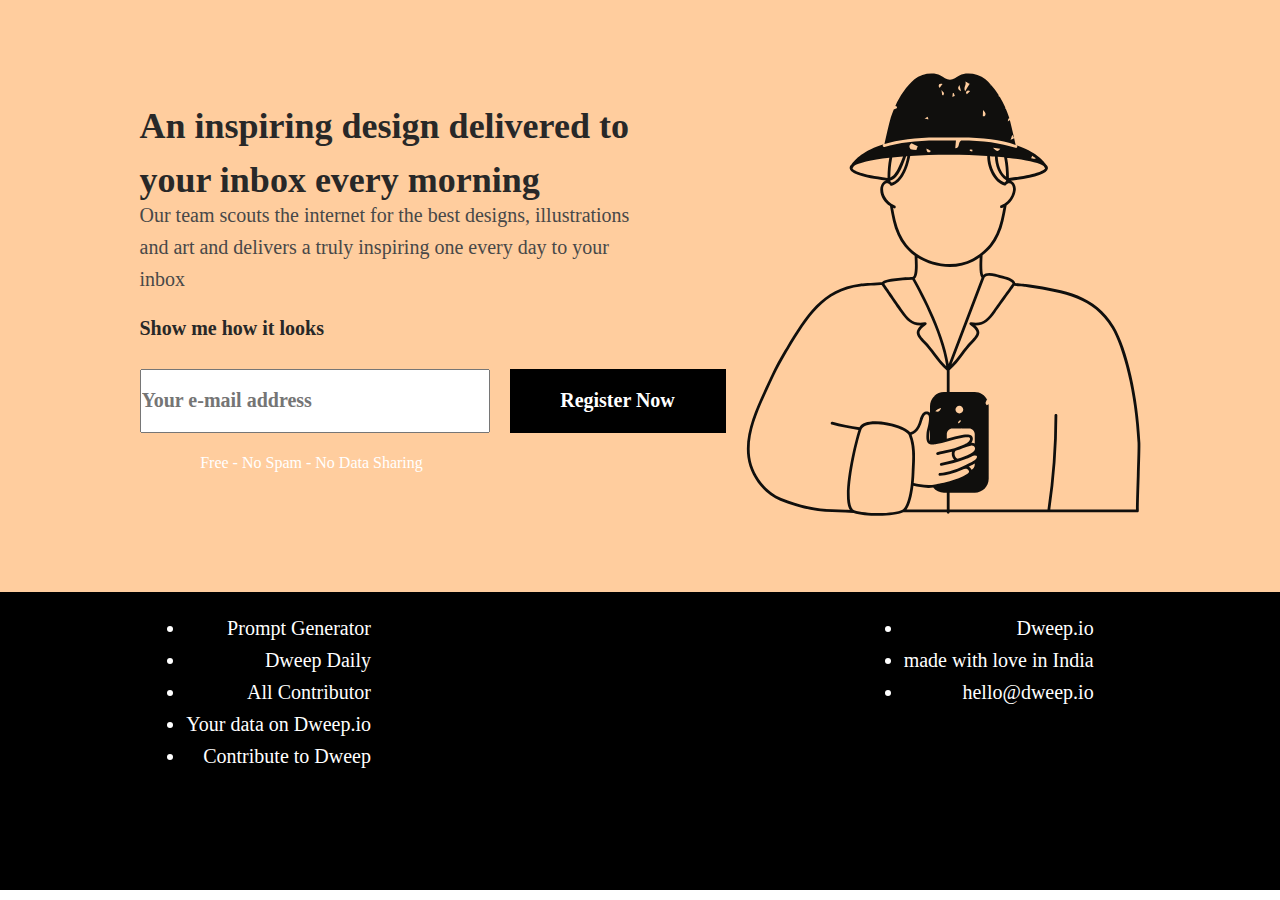
<file: WebDevTraining/project_1/index.html>
<!DOCTYPE html>
<html lang="en">
<head>
    <meta charset="UTF-8">
    <meta name="viewport" content="width=device-width, initial-scale=1.0">
    <title>Document</title>
    <link rel="stylesheet" href="style.css">
</head>
<body>
    <div class="container">
        <div class="main">
            <div class="left">
            <div class="heading">An inspiring design delivered to your inbox every morning</div>
            <div class="content">Our team scouts the internet for the best designs, illustrations and art and delivers a truly inspiring one every day to your inbox</div>
            <div class="show">Show me how it looks</div>
            <div class="button">
            <div class="email">
                <input type="email" placeholder="Your e-mail address">
            </div>
            <div class="register"> <a href="next.html">Register Now</a> </div>
           </div>
            <div class="whiteText">Free - No Spam - No Data Sharing</div>
        </div>
        <div class="right">
            <div class="img">
                <svg xmlns="http://www.w3.org/2000/svg" width="395" height="443" viewBox="0 0 395 443" fill="none">
                    <path d="M390.843 402.637C390.45 415.323 390.031 428.35 389.98 436.513H304.29C308.916 405.329 311.268 373.884 311.322 342.364C311.322 340.555 308.549 340.555 308.525 342.364C308.472 373.884 306.145 405.329 301.491 436.513H203.596V419.716H228.742C236.455 419.716 242.699 413.466 242.699 405.749V333.052C242.699 332.056 242.572 331.112 242.361 330.199C242.413 330.458 242.464 330.722 242.493 330.984C242.046 331.374 241.473 331.821 240.714 332.37C238.544 330.331 239.957 328.55 240.896 326.667C241.028 326.77 241.107 326.849 241.211 326.93C238.966 322.273 234.233 319.055 228.742 319.055H203.596V297.134C208.587 292.867 212.769 287.427 216.794 282.142C219.906 278.036 223.122 273.798 226.652 270.293C230.939 265.976 233.553 262.602 233.291 259.121C233.132 256.714 231.642 254.624 229.315 252.477H229.733C239.093 252.477 243.666 247.14 249.577 239.003C254.62 232.021 266.803 214.989 268.423 212.739C270.253 212.895 271.981 213.053 273.52 213.185C276.16 213.42 278.253 213.603 279.168 213.735L283.3 214.389C318.981 219.961 347.159 224.381 365.67 254.91C376.857 273.849 389.327 319.37 391.548 369.781C391.73 374.148 391.313 387.988 390.843 402.637ZM228.742 390.421V391.779C228.742 394.03 227.384 395.966 225.449 396.854C224.952 395.572 224.009 394.5 222.808 393.819C222.731 393.795 222.652 393.768 222.6 393.742C223.54 393.245 224.479 392.799 225.446 392.278C225.919 391.988 226.469 391.7 227.018 391.386C227.563 391.098 228.14 390.76 228.742 390.421ZM208.18 375.284C208.13 375.313 208.079 375.334 208.034 375.363C208.079 375.334 208.13 375.313 208.18 375.284ZM192.328 410.747C192.276 410.774 185.976 412.288 182.474 412.105C176.173 411.479 172.121 410.93 167.728 409.986C168.094 406.325 168.332 402.609 168.46 399C168.539 397.351 168.618 395.652 168.698 393.927C168.957 388.824 169.22 383.408 168.882 377.888C168.539 372.526 167.624 367.086 165.586 361.8C167.075 361.171 168.568 360.442 169.924 359.314C172.723 356.984 174.812 353.061 176.381 347.358C177.375 343.749 178.864 341.395 180.249 341.236C180.957 341.16 181.897 341.368 182.29 342.049C183.545 344.116 182.943 347.753 182.553 350.182C182.263 351.991 181.897 353.349 181.583 354.659C181.033 356.778 180.539 358.765 180.431 361.983L180.408 362.688C180.357 364.78 180.277 366.611 181.271 368.994C182.709 372.475 188.197 371.635 190.497 371.112C194.107 370.304 197.686 369.36 201.244 368.416C206.6 367.007 212.145 365.541 217.685 364.545C221.423 363.863 222.966 364.286 223.595 364.756C223.778 364.912 223.985 365.147 224.037 365.672C224.248 368.05 220.979 370.04 219.958 370.59C218.807 371.216 217.606 371.765 216.403 372.315C214.183 373.072 211.986 373.884 209.816 374.669L208.455 375.167C208.41 375.191 208.365 375.194 208.32 375.212C208.323 375.212 208.328 375.209 208.334 375.205L208.452 375.16C205.08 376.148 201.712 376.919 198.563 377.593C197.872 377.743 197.168 377.878 196.46 378.015C194.708 378.354 192.891 378.703 191.171 379.252C190.632 379.423 190.28 379.892 190.214 380.422C190.193 380.612 190.2 380.811 190.266 381.009C190.457 381.603 191.005 381.983 191.596 381.983C191.737 381.983 191.879 381.96 192.021 381.918C193.582 381.416 195.316 381.085 196.991 380.763C197.716 380.622 198.442 380.48 199.15 380.332C201.347 379.857 203.65 379.336 205.989 378.734C206.256 377.735 206.75 376.826 207.506 376.09C207.591 375.823 207.754 375.588 207.975 375.413C207.76 375.585 207.606 375.813 207.516 376.084C206.759 376.816 206.262 377.728 205.999 378.724C205.267 381.42 206.211 384.715 208.196 386.834C203.647 388.088 199.098 389.135 194.995 390.078C194.234 390.234 193.764 390.995 193.948 391.752C194.079 392.381 194.652 392.823 195.305 392.823C195.413 392.823 195.516 392.823 195.62 392.799C202.653 391.203 210.966 389.319 218.389 386.443C221.238 385.499 223.226 384.61 224.846 383.902C226.075 383.381 227.122 382.91 228.192 382.567C229.366 382.201 230.206 382.464 230.596 382.858C231.042 383.249 231.015 383.798 230.939 384.192C230.389 386.387 227.981 387.669 225.681 388.924C225.081 389.267 224.531 389.554 224.061 389.84C212.116 396.197 201.948 399.626 193.841 400.045C193.057 400.069 192.484 400.725 192.508 401.509C192.559 402.243 193.164 402.844 193.92 402.844C193.948 402.844 193.948 402.844 193.972 402.817C200.404 402.502 207.751 400.49 216.245 396.746C217.498 396.146 218.648 395.831 219.644 395.831C220.324 395.831 220.924 395.99 221.447 396.276C222.517 396.854 222.99 397.901 223.094 398.685C223.226 399.678 221.029 401.195 219.356 401.953C208.09 408.365 192.614 410.695 192.328 410.747ZM200.798 436.513H160.567C164.018 431.884 166.212 422.752 167.418 412.786C171.806 413.701 175.911 414.275 182.29 414.877C182.474 414.877 182.681 414.905 182.892 414.905C184.224 414.905 185.741 414.749 187.206 414.538C189.765 417.677 193.634 419.716 198 419.716H200.798V436.513ZM156.409 436.671C152.253 438.738 143.076 440.045 132.437 440.045C122.897 440.045 114.061 438.997 108.206 437.168C107.159 436.827 106.324 435.99 105.616 434.553C98.8982 420.791 111.394 367.451 115.578 356.255C116.804 352.986 121.771 351.154 129.508 351.154C142.92 351.154 160.591 356.91 162.681 361.959C166.944 372.343 166.395 383.75 165.898 393.795C165.818 395.52 165.742 397.221 165.687 398.897C164.854 422.046 160.305 434.708 156.409 436.671ZM99.4463 436.722C94.743 436.487 90.3002 436.254 86.3007 436.254C71.0332 436.149 52.9162 432.17 35.2724 425.056C19.6156 418.752 6.54186 401.459 4.18945 383.957C1.21113 361.644 11.4563 339.014 20.5036 319.055L21.5742 316.699C23.6676 312.042 25.8358 307.437 28.0295 302.833C31.5079 295.588 35.6902 287.793 40.8652 279.055L42.671 276.073C62.2495 243.714 77.6996 218.156 114.348 213.523C116.362 213.288 126.085 212.659 134.658 212.11C135.024 212.11 135.39 212.086 135.733 212.059C136.465 213.106 149.272 231.81 154.474 239.03C157.455 243.109 160.094 246.511 163.154 248.865C166.292 251.274 169.845 252.58 174.732 252.477C172.408 254.624 170.944 256.743 170.761 259.121C170.498 262.602 173.112 265.976 177.428 270.293C180.93 273.798 184.169 278.036 187.282 282.142C191.385 287.558 195.648 293.131 200.798 297.42V319.055H198C194.21 319.055 190.811 320.572 188.276 323.031C188.249 323.241 188.224 323.476 188.17 323.739C187.986 323.711 187.859 323.687 187.7 323.66C185.451 326.146 184.015 329.414 184.015 333.052V339.826C183.023 338.835 181.531 338.285 179.939 338.468C176.511 338.858 174.658 343.125 173.69 346.628C172.277 351.756 170.474 355.209 168.145 357.172C166.995 358.112 165.69 358.741 164.278 359.314C162.211 356.725 157.873 354.371 152.592 352.488C145.508 349.978 136.751 348.353 129.511 348.353C121.118 348.353 115.654 350.397 113.484 354.241C104.362 352.934 95.291 351.233 86.4833 348.8C85.7242 348.617 84.9635 349.035 84.7568 349.795C84.5487 350.528 84.9919 351.312 85.7481 351.496C94.4555 353.901 103.422 355.602 112.414 356.91C108.23 369.726 95.9439 421.158 103.109 435.783C103.316 436.201 103.551 436.568 103.789 436.933C102.324 436.854 100.86 436.803 99.4463 436.722ZM166.292 206.853C169.873 213.106 195.675 258.833 200.248 293.206C196.328 289.414 192.878 284.889 189.503 280.441C186.315 276.282 183.047 271.965 179.385 268.304C175.02 263.936 173.4 261.422 173.558 259.332C173.69 257.289 175.649 255.042 180.066 251.768C180.587 251.378 180.771 250.696 180.511 250.096C180.304 249.573 179.779 249.232 179.231 249.232C179.151 249.232 179.075 249.259 178.995 249.259C177.323 249.546 175.752 249.677 174.315 249.677C166.107 249.677 162.29 244.993 156.747 237.381C151.887 230.631 140.306 213.784 138.292 210.831C140.15 208.92 153.85 207.27 166.292 206.853ZM189.32 338.23C190 337.628 190.629 336.946 191.385 336.505C192.355 335.927 193.399 335.537 195.178 334.724C193.92 338.465 192.196 339.3 189.32 338.23ZM184.015 368.157C183.962 368.106 183.883 368.026 183.859 367.921C183.103 366.117 183.154 364.783 183.206 362.767L183.23 362.064C183.309 359.654 183.624 358.033 184.015 356.384V368.157ZM217.26 374.98C217.305 374.964 217.35 374.949 217.398 374.932C219.802 374.095 222.234 373.311 224.69 372.658C226.599 372.132 228.324 373.025 228.952 374.697C229.422 376.972 227.881 378.962 224.299 380.636C220.482 382.755 216.037 384.427 211.492 385.841C208.642 384.665 207.202 379.222 210.158 377.572L210.182 377.548C210.234 377.521 210.263 377.497 210.287 377.469L210.76 377.286C211.865 376.892 212.973 376.488 214.088 376.09C212.973 376.488 211.868 376.892 210.77 377.294L210.293 377.469C210.252 377.493 210.231 377.532 210.189 377.556C210.176 377.563 210.168 377.572 210.155 377.583C212.545 376.853 214.931 375.989 217.26 374.98ZM215.071 355.415C215.098 355.364 215.15 355.285 215.201 355.232C215.304 355.285 215.384 355.364 215.488 355.415H223.146C226.234 355.415 228.742 357.929 228.742 361.015V370.46C227.746 369.91 226.596 369.646 225.394 369.726C226.337 368.523 226.963 367.11 226.831 365.409C226.728 364.23 226.178 363.238 225.29 362.529C223.173 360.936 219.644 361.354 217.188 361.797C211.648 362.793 206.131 364.23 200.798 365.644V361.012C200.798 357.925 203.282 355.415 206.39 355.415H215.071ZM214.99 348.039C214.258 348.852 213.501 349.637 212.745 350.421C212.431 350.081 212.116 349.716 211.802 349.373C212.563 348.565 213.319 347.78 214.079 346.995C214.389 347.358 214.704 347.701 214.99 348.039ZM209.475 336.608C209.475 334.462 211.228 332.709 213.371 332.709C215.515 332.709 217.267 334.462 217.267 336.608C217.267 338.751 215.515 340.507 213.371 340.507C211.228 340.507 209.475 338.751 209.475 336.608ZM168.957 205.622C172.094 202.982 171.938 193.876 171.493 184.799C171.493 184.772 171.493 184.772 171.493 184.748C180.798 190.526 192.17 193.876 203.803 193.876C212.38 193.876 220.482 191.968 227.225 188.384C229.187 187.34 231.407 185.977 233.68 184.408C233.291 192.964 233.159 201.439 235.512 204.813L202.704 290.933C197.478 256.663 172.85 212.715 168.854 205.701C168.878 205.674 168.93 205.65 168.957 205.622ZM160.672 171.587C155.6 165.152 151.783 156.783 149.615 147.34C148.619 142.995 147.784 138.863 147.075 134.834C147.418 134.99 147.731 135.148 148.07 135.28C149.742 135.933 150.475 133.236 148.803 132.583C148.592 132.507 148.41 132.377 148.225 132.269C144.226 130.517 141.249 127.429 139.079 123.689C137.742 121.387 137.169 118.798 137.089 116.154C136.935 111.708 140.75 107.809 144.358 112.389C144.699 112.833 145.141 112.912 145.535 112.807C145.639 112.78 145.746 112.756 145.822 112.701C156.488 109.51 162.081 94.8338 164.225 82.9835C175.649 82.2273 188.564 81.808 202.809 81.808C216.977 81.808 229.84 82.2273 241.238 82.9595C241.134 94.4191 247.539 109.144 258.333 112.469C258.413 112.521 258.492 112.545 258.596 112.574C258.91 112.653 259.224 112.6 259.51 112.389C259.539 112.389 259.539 112.362 259.563 112.362C259.642 112.283 259.719 112.258 259.798 112.154C263.065 108.125 266.412 110.741 266.961 114.875C267.3 117.464 266.491 120.105 265.469 122.459C263.589 126.697 259.877 130.229 255.614 132.034C255.408 132.113 255.225 132.216 255.014 132.296C253.341 132.926 254.046 135.618 255.746 134.993C256.322 134.781 256.872 134.495 257.446 134.208C256.713 138.419 255.852 142.76 254.806 147.34C252.637 156.783 248.821 165.152 243.749 171.587C241.238 174.754 238.023 177.686 234.732 180.17C234.492 180.275 234.285 180.429 234.127 180.641C231.253 182.759 228.375 184.592 225.919 185.898C219.567 189.272 211.934 191.08 203.803 191.08C186.968 191.076 170.029 183.414 160.672 171.587ZM106.532 95.307C106.742 94.8608 107.212 94.0238 107.996 92.9501C112.099 90.0976 124.414 87.0115 143.366 84.8118C143.908 84.7534 144.477 84.695 145.038 84.6321C144.482 84.695 143.914 84.7579 143.366 84.8223L143.221 85.5904C142.106 91.5351 141.538 97.9963 141.504 104.905C115.155 101.74 107.212 97.5292 106.532 95.307ZM153.168 92.8738C151.445 96.6098 148.651 102.828 144.292 104.509C144.347 97.923 144.903 91.7747 145.967 86.1055L146.264 84.5018H146.267C149.663 84.135 153.272 83.7921 157.062 83.4821C155.808 86.6476 154.606 89.7861 153.168 92.8738ZM141.823 104.958C141.802 104.955 141.778 104.95 141.752 104.947C141.781 104.95 141.805 104.955 141.829 104.958C142.365 104.976 142.878 104.913 143.372 104.799C142.883 104.913 142.368 104.976 141.823 104.958ZM142.841 107.679C143.107 107.665 143.369 107.644 143.636 107.61C143.38 107.644 143.124 107.671 142.865 107.689C142.859 107.685 142.848 107.682 142.841 107.679ZM161.352 83.1676C159.338 93.7093 154.527 106.555 145.746 109.745C145.273 109.248 144.802 108.805 144.334 108.463C144.257 108.408 144.181 108.373 144.109 108.324C144.184 108.373 144.26 108.408 144.337 108.459C144.329 108.138 144.329 107.819 144.326 107.494C144.326 107.494 144.329 107.494 144.334 107.494C153.038 105.455 157.141 91.1458 160.202 83.247C160.567 83.2186 160.958 83.1946 161.352 83.1676ZM165.534 70.2706C167.442 71.2109 169.427 72.2067 171.756 73.3567C171.258 74.6639 170.841 75.7106 170.342 76.9939C168.15 76.6794 166.212 76.3919 164.722 76.1568C162.343 73.3567 163.572 71.8398 165.534 70.2706ZM184.747 77.7785C184.459 78.4314 184.38 79.0049 184.145 79.0842C183.727 79.216 183.283 79.2924 182.892 79.3193H182.709C181.478 79.3478 180.563 78.5107 180.46 75.4201C182.445 76.5237 183.595 77.1496 184.747 77.7785ZM223.878 76.5477C224.717 76.6001 225.578 76.6555 226.44 76.7064C226.39 77.3053 226.337 77.8818 226.286 78.4838C225.422 78.2487 224.558 78.0136 223.694 77.7501C223.75 77.3592 223.826 76.9415 223.878 76.5477ZM248.897 83.533C249.183 92.4545 252.633 102.656 260.084 107.288C260.087 107.291 260.094 107.291 260.097 107.295C260.094 107.571 260.091 107.845 260.087 108.125C260.087 108.125 260.087 108.125 260.084 108.125C259.534 108.49 258.986 108.96 258.437 109.538C249.445 106.216 243.957 93.0564 244.008 83.1392C245.68 83.271 247.301 83.4027 248.897 83.533ZM254.308 75.8154C251.38 78.9016 251.38 78.9016 246.962 74.6909C249.708 75.1101 251.746 75.4246 254.308 75.8154ZM262.364 105.116C262.243 105.13 262.122 105.148 261.995 105.169C261.99 105.166 261.987 105.166 261.984 105.161C262.114 105.148 262.24 105.13 262.364 105.116ZM260.684 104.3C261.051 104.57 261.427 104.826 261.821 105.058C261.424 104.823 261.048 104.57 260.684 104.3ZM260.845 107.758C260.647 107.834 260.467 107.935 260.282 108.03C260.464 107.927 260.65 107.834 260.837 107.755C260.837 107.755 260.84 107.758 260.845 107.758ZM261.027 84.6845C280.685 86.8827 293.44 90.0497 297.624 92.9531C298.408 94.0238 298.877 94.8338 299.088 95.2546C298.435 97.4258 290.256 101.846 262.913 105.037C262.886 98.0787 262.323 91.574 261.196 85.5904L261.03 84.6845C260.078 84.5812 259.111 84.4734 258.128 84.37L258.453 86.1085C259.479 91.5845 260.026 97.5232 260.108 103.859C254.544 99.4099 252.032 91.1203 251.721 83.7441C253.915 83.9553 256.06 84.1619 258.125 84.37C259.117 84.4734 260.084 84.5812 261.027 84.6845ZM286.121 82.669C287.352 83.4821 288.473 84.2383 289.493 85.0229C289.44 85.3104 289.389 85.5964 289.31 85.9154C287.925 85.7042 287.013 85.5485 285.155 85.231C285.496 84.3461 285.806 83.533 286.121 82.669ZM238.414 205.072C238.647 204.523 239.379 202.771 243.431 202.771C246.807 202.771 250.83 203.973 253 204.63L253.994 204.889C263.745 207.116 265.915 209.103 266.333 210.094C266.412 210.306 266.464 210.593 266.253 210.934C266.253 210.934 252.685 229.897 247.328 237.381C241.76 244.993 237.943 249.677 229.733 249.677C228.324 249.677 226.728 249.546 225.055 249.259C224.399 249.151 223.799 249.494 223.54 250.096C223.276 250.696 223.488 251.378 223.982 251.768C228.399 255.039 230.362 257.289 230.521 259.327C230.675 261.422 229.028 263.932 224.666 268.301C221.032 271.965 217.736 276.282 214.572 280.441C211.699 284.233 208.743 288.104 205.474 291.533L238.414 205.072ZM181.583 43.6648C181.845 44.3461 182.08 44.999 182.549 46.2808C181.164 45.9663 180.46 45.8361 178.498 45.4168C180.198 44.4495 180.905 44.0587 181.583 43.6648ZM196.587 11.0441C195.384 12.6133 194.549 13.6855 193.61 14.9163C193.084 13.9969 192.719 13.657 192.719 13.3186C192.667 11.068 193.764 10.4421 196.587 11.0441ZM197.422 22.1892C197.005 22.0844 196.587 22.005 196.196 21.9017C196.013 20.7502 195.855 19.5987 195.464 16.8794C196.954 18.6553 197.737 19.2288 197.948 19.9895C198.131 20.6184 197.634 21.4555 197.422 22.1892ZM206.756 20.1976C207.07 20.1452 207.385 20.0659 207.699 19.9895C208.09 20.9299 208.563 21.8732 208.77 22.866C208.77 22.9978 207.591 23.4156 206.417 23.9651C206.573 22.2131 206.679 21.2204 206.756 20.1976ZM213.451 12.0638C214.051 14.4177 214.418 15.9361 215.018 18.3693C212.013 16.6683 211.201 15.3057 213.451 12.0638ZM219.385 8.47902C221.761 9.76229 222.417 10.1247 223.75 10.8614C222.179 13.3471 220.821 15.5407 219.174 18.1851C216.953 14.2066 220.69 12.4816 219.385 8.47902ZM220.849 21.3521C220.352 20.4597 219.933 20.015 219.985 19.7544C220.482 17.8198 221.474 16.6952 224.196 18.0549C222.938 19.3097 221.92 20.277 220.849 21.3521ZM237.079 36.9655C240.008 39.8719 240.164 41.5969 238.52 43.3504C237.943 43.298 237.394 43.2186 236.82 43.1662C236.897 41.4936 236.949 39.821 237.079 36.9655ZM259.666 35.4756C259.539 35.5834 259.407 35.6867 259.248 35.8185C259.224 35.1896 259.196 34.7149 259.196 34.3495C259.38 34.7194 259.51 35.1087 259.666 35.4756ZM263.3 45.2341C263.483 45.8106 263.642 46.4126 263.797 47.0145C263.197 47.4323 262.568 47.8785 261.839 48.3996C262.125 46.0697 262.23 45.285 263.3 45.2341ZM394.346 369.675C392.332 324.051 381.538 276.282 368.073 253.496C348.886 221.816 318.693 217.081 283.717 211.613L279.613 210.987C278.595 210.831 276.554 210.648 273.76 210.413C272.399 210.282 270.829 210.15 269.158 209.991C269.106 209.653 269.026 209.314 268.896 209C267.379 205.466 260.478 203.507 254.623 202.172L253.787 201.962C251.511 201.257 247.224 199.973 243.436 199.973C240.299 199.973 238.388 200.89 237.187 202.041C235.853 198.09 236.299 188.304 236.482 184.278C236.506 183.52 236.558 182.864 236.558 182.289C239.984 179.673 243.304 176.614 245.943 173.317C251.276 166.565 255.276 157.802 257.525 147.969C258.778 142.5 259.774 137.375 260.586 132.404C265.548 128.922 268.923 123.43 269.732 117.281C270.308 112.939 268.008 108.833 264.844 107.629C288.764 104.726 301.205 100.617 301.885 95.4103C301.914 95.2786 301.938 95.1753 301.938 95.0435V94.9641C301.938 93.7887 301.337 92.6896 300.214 91.6699C297.182 87.1702 289.181 78.5107 270.411 72.1543C271.093 72.4418 271.482 73.201 271.249 73.9347C271.04 74.5082 270.516 74.8751 269.914 74.8751C269.783 74.8751 269.628 74.8511 269.473 74.8226C254.937 69.9037 236.638 67.3911 215.125 67.3911C211.567 69.6686 214.418 74.7433 209.267 75.3452C209.53 72.31 209.713 70.007 209.948 67.3911H190.576C170.188 67.3911 152.674 69.6177 138.53 74.038C137.798 74.2731 137.014 73.8553 136.779 73.1216C136.544 72.3894 136.962 71.6047 137.694 71.3667C152.126 66.8685 169.9 64.5909 190.576 64.5909H215.045C236.534 64.5909 254.858 67.0527 269.604 71.8922C269.497 71.3412 269.369 70.7647 269.261 70.2945C268.896 68.7253 268.529 67.0003 268.138 65.2438C268.111 65.1959 268.111 65.1435 268.088 65.0896C268.088 65.1435 268.114 65.1959 268.114 65.2438C267.2 65.6661 266.491 65.9805 264.533 66.8939C265.344 64.5385 265.656 63.5712 266.309 61.7144C267.093 63.1534 267.538 63.9381 268.035 64.826C266.52 57.9754 264.768 50.18 263.041 44.2383C260.848 37.515 257.763 30.5327 253.867 24.0175C253.425 23.73 252.979 23.4156 252.458 23.0247C252.561 22.8136 252.664 22.5785 252.796 22.3434C250.43 18.5894 247.78 15.0616 244.896 11.8362C245.025 11.9814 245.159 12.1192 245.266 12.2719C245.031 12.2465 244.824 12.2719 244.533 12.2465C244.637 12.0638 244.716 11.9081 244.821 11.7523C243.1 9.83716 241.322 8.00285 239.411 6.36021C234.679 2.27831 228.219 0.318217 222.079 0.397579C218.994 0.421538 216.171 0.920171 213.451 2.38462C210.525 3.98235 207.361 6.54439 203.962 6.85884C200.512 6.54439 197.351 3.98235 194.446 2.38462C191.728 0.920171 188.877 0.421538 185.797 0.397579C179.651 0.318217 173.196 2.27831 168.488 6.36021C160.384 13.3186 153.98 22.9738 149.356 32.939C149.849 33.1217 150.347 33.2774 150.816 33.4646C150.895 34.0141 150.975 34.5637 151.056 35.1087C150.112 35.528 149.145 35.9488 147.76 36.5238C146.689 39.1128 145.693 41.7017 144.858 44.2653C142.637 51.8256 140.388 62.5275 138.609 70.3215C138.558 70.5566 138.506 70.8441 138.453 71.1076C117.488 77.4641 108.732 86.8318 105.464 91.6189C104.314 92.6626 103.661 93.7617 103.661 94.9641C103.661 95.0165 103.685 95.0435 103.685 95.0689C103.685 95.2277 103.712 95.3834 103.741 95.5421C104.6 100.617 116.783 104.67 139.999 107.547C136.938 108.331 134.506 112.019 134.298 116.154C133.933 122.877 138.374 129.341 143.97 133.106C144.755 137.869 145.693 142.76 146.896 147.966C149.145 157.802 153.144 166.565 158.505 173.312C161.328 176.897 164.754 180.091 168.623 182.836C168.647 183.438 168.674 184.119 168.698 184.931C168.777 186.656 168.933 189.535 168.933 192.491C168.933 196.23 168.726 200.153 167.942 202.221C167.732 202.798 167.473 203.217 167.159 203.476C166.923 203.687 166.636 203.87 166.374 204.052C159.237 204.288 139.238 205.283 135.998 209.235C135.501 209.259 135.003 209.286 134.506 209.338C125.464 209.912 116.103 210.49 114.013 210.749C76.0285 215.563 59.4553 242.926 40.2677 274.634L38.4648 277.613C33.2629 286.432 29.0283 294.306 25.5258 301.63C23.3007 306.259 21.131 310.89 19.0421 315.547L17.9715 317.901C8.76549 338.201 -1.66237 361.224 1.42226 384.348C3.9304 403.052 17.4219 420.868 34.2302 427.647C52.187 434.891 70.6708 438.946 86.3007 439.025C90.2238 439.049 94.6142 439.287 99.2951 439.522C102.013 439.654 104.783 439.786 107.582 439.889C113.699 441.773 122.717 442.845 132.44 442.845C143.238 442.845 152.674 441.482 157.3 439.311H200.801C200.801 440.072 201.426 440.698 202.186 440.698C202.97 440.698 203.596 440.072 203.596 439.311H390.819C390.898 439.311 391.003 439.26 391.106 439.26C391.185 439.26 391.289 439.311 391.392 439.311C392.153 439.311 392.782 438.687 392.782 437.902C392.782 429.948 393.223 416.108 393.641 402.74C394.111 388.039 394.529 374.124 394.346 369.675Z" fill="#100F0D"/>
                  </svg>
            </div>
        </div>
        </div>
        <div class="footer">
            <div class="f-left">
                <ul>
                    <li>Prompt Generator</li>
                    <li>Dweep Daily</li>
                    <li>All Contributor</li>
                    <li>Your data on Dweep.io</li>
                    <li>Contribute to Dweep</li>
                </ul>
            </div>
            <div class="f-right">
                <ul >
                    <li>Dweep.io</li>
                    <li>made with love in India</li>
                    <li>hello@dweep.io</li>
                </ul>
            </div>
        </div>
    </div>
</body>
</html>
</file>
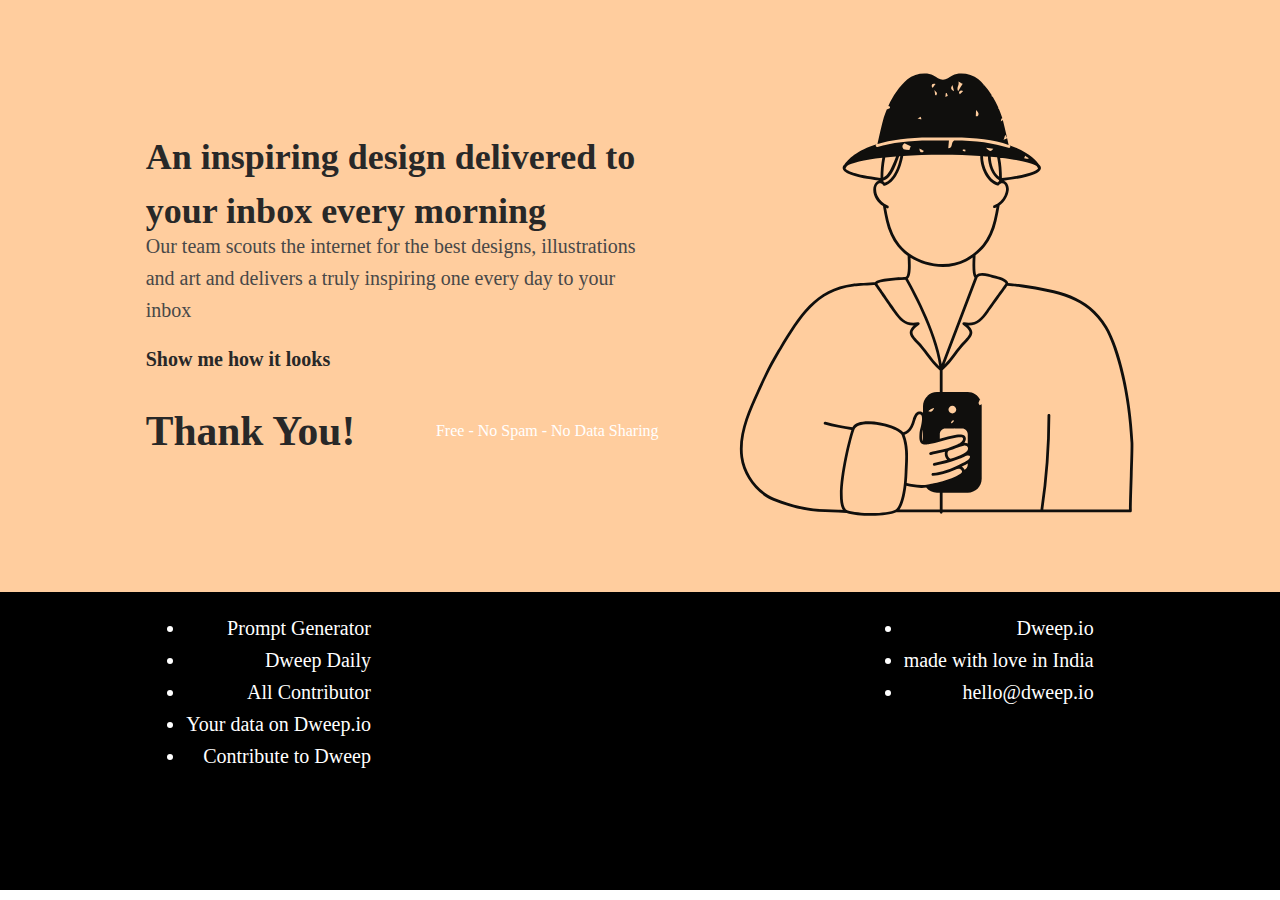
<file: WebDevTraining/project_1/next.html>
<!DOCTYPE html>
<html lang="en">
<head>
    <meta charset="UTF-8">
    <meta name="viewport" content="width=device-width, initial-scale=1.0">
    <title>Document</title>
    <link rel="stylesheet" href="style.css">
</head>
<body>
    <div class="container">
        <div class="main">
            <div class="left">
            <div class="heading">An inspiring design delivered to your inbox every morning</div>
            <div class="content">Our team scouts the internet for the best designs, illustrations and art and delivers a truly inspiring one every day to your inbox</div>
            <div class="show">Show me how it looks</div>
            <div class="button">
            <div class="msg">Thank You!</div>
            <div class="whiteText">Free - No Spam - No Data Sharing</div>
        </div>
        
        </div>
        <div class="right">
            <div class="img">
                <svg xmlns="http://www.w3.org/2000/svg" width="395" height="443" viewBox="0 0 395 443" fill="none">
                    <path d="M390.843 402.637C390.45 415.323 390.031 428.35 389.98 436.513H304.29C308.916 405.329 311.268 373.884 311.322 342.364C311.322 340.555 308.549 340.555 308.525 342.364C308.472 373.884 306.145 405.329 301.491 436.513H203.596V419.716H228.742C236.455 419.716 242.699 413.466 242.699 405.749V333.052C242.699 332.056 242.572 331.112 242.361 330.199C242.413 330.458 242.464 330.722 242.493 330.984C242.046 331.374 241.473 331.821 240.714 332.37C238.544 330.331 239.957 328.55 240.896 326.667C241.028 326.77 241.107 326.849 241.211 326.93C238.966 322.273 234.233 319.055 228.742 319.055H203.596V297.134C208.587 292.867 212.769 287.427 216.794 282.142C219.906 278.036 223.122 273.798 226.652 270.293C230.939 265.976 233.553 262.602 233.291 259.121C233.132 256.714 231.642 254.624 229.315 252.477H229.733C239.093 252.477 243.666 247.14 249.577 239.003C254.62 232.021 266.803 214.989 268.423 212.739C270.253 212.895 271.981 213.053 273.52 213.185C276.16 213.42 278.253 213.603 279.168 213.735L283.3 214.389C318.981 219.961 347.159 224.381 365.67 254.91C376.857 273.849 389.327 319.37 391.548 369.781C391.73 374.148 391.313 387.988 390.843 402.637ZM228.742 390.421V391.779C228.742 394.03 227.384 395.966 225.449 396.854C224.952 395.572 224.009 394.5 222.808 393.819C222.731 393.795 222.652 393.768 222.6 393.742C223.54 393.245 224.479 392.799 225.446 392.278C225.919 391.988 226.469 391.7 227.018 391.386C227.563 391.098 228.14 390.76 228.742 390.421ZM208.18 375.284C208.13 375.313 208.079 375.334 208.034 375.363C208.079 375.334 208.13 375.313 208.18 375.284ZM192.328 410.747C192.276 410.774 185.976 412.288 182.474 412.105C176.173 411.479 172.121 410.93 167.728 409.986C168.094 406.325 168.332 402.609 168.46 399C168.539 397.351 168.618 395.652 168.698 393.927C168.957 388.824 169.22 383.408 168.882 377.888C168.539 372.526 167.624 367.086 165.586 361.8C167.075 361.171 168.568 360.442 169.924 359.314C172.723 356.984 174.812 353.061 176.381 347.358C177.375 343.749 178.864 341.395 180.249 341.236C180.957 341.16 181.897 341.368 182.29 342.049C183.545 344.116 182.943 347.753 182.553 350.182C182.263 351.991 181.897 353.349 181.583 354.659C181.033 356.778 180.539 358.765 180.431 361.983L180.408 362.688C180.357 364.78 180.277 366.611 181.271 368.994C182.709 372.475 188.197 371.635 190.497 371.112C194.107 370.304 197.686 369.36 201.244 368.416C206.6 367.007 212.145 365.541 217.685 364.545C221.423 363.863 222.966 364.286 223.595 364.756C223.778 364.912 223.985 365.147 224.037 365.672C224.248 368.05 220.979 370.04 219.958 370.59C218.807 371.216 217.606 371.765 216.403 372.315C214.183 373.072 211.986 373.884 209.816 374.669L208.455 375.167C208.41 375.191 208.365 375.194 208.32 375.212C208.323 375.212 208.328 375.209 208.334 375.205L208.452 375.16C205.08 376.148 201.712 376.919 198.563 377.593C197.872 377.743 197.168 377.878 196.46 378.015C194.708 378.354 192.891 378.703 191.171 379.252C190.632 379.423 190.28 379.892 190.214 380.422C190.193 380.612 190.2 380.811 190.266 381.009C190.457 381.603 191.005 381.983 191.596 381.983C191.737 381.983 191.879 381.96 192.021 381.918C193.582 381.416 195.316 381.085 196.991 380.763C197.716 380.622 198.442 380.48 199.15 380.332C201.347 379.857 203.65 379.336 205.989 378.734C206.256 377.735 206.75 376.826 207.506 376.09C207.591 375.823 207.754 375.588 207.975 375.413C207.76 375.585 207.606 375.813 207.516 376.084C206.759 376.816 206.262 377.728 205.999 378.724C205.267 381.42 206.211 384.715 208.196 386.834C203.647 388.088 199.098 389.135 194.995 390.078C194.234 390.234 193.764 390.995 193.948 391.752C194.079 392.381 194.652 392.823 195.305 392.823C195.413 392.823 195.516 392.823 195.62 392.799C202.653 391.203 210.966 389.319 218.389 386.443C221.238 385.499 223.226 384.61 224.846 383.902C226.075 383.381 227.122 382.91 228.192 382.567C229.366 382.201 230.206 382.464 230.596 382.858C231.042 383.249 231.015 383.798 230.939 384.192C230.389 386.387 227.981 387.669 225.681 388.924C225.081 389.267 224.531 389.554 224.061 389.84C212.116 396.197 201.948 399.626 193.841 400.045C193.057 400.069 192.484 400.725 192.508 401.509C192.559 402.243 193.164 402.844 193.92 402.844C193.948 402.844 193.948 402.844 193.972 402.817C200.404 402.502 207.751 400.49 216.245 396.746C217.498 396.146 218.648 395.831 219.644 395.831C220.324 395.831 220.924 395.99 221.447 396.276C222.517 396.854 222.99 397.901 223.094 398.685C223.226 399.678 221.029 401.195 219.356 401.953C208.09 408.365 192.614 410.695 192.328 410.747ZM200.798 436.513H160.567C164.018 431.884 166.212 422.752 167.418 412.786C171.806 413.701 175.911 414.275 182.29 414.877C182.474 414.877 182.681 414.905 182.892 414.905C184.224 414.905 185.741 414.749 187.206 414.538C189.765 417.677 193.634 419.716 198 419.716H200.798V436.513ZM156.409 436.671C152.253 438.738 143.076 440.045 132.437 440.045C122.897 440.045 114.061 438.997 108.206 437.168C107.159 436.827 106.324 435.99 105.616 434.553C98.8982 420.791 111.394 367.451 115.578 356.255C116.804 352.986 121.771 351.154 129.508 351.154C142.92 351.154 160.591 356.91 162.681 361.959C166.944 372.343 166.395 383.75 165.898 393.795C165.818 395.52 165.742 397.221 165.687 398.897C164.854 422.046 160.305 434.708 156.409 436.671ZM99.4463 436.722C94.743 436.487 90.3002 436.254 86.3007 436.254C71.0332 436.149 52.9162 432.17 35.2724 425.056C19.6156 418.752 6.54186 401.459 4.18945 383.957C1.21113 361.644 11.4563 339.014 20.5036 319.055L21.5742 316.699C23.6676 312.042 25.8358 307.437 28.0295 302.833C31.5079 295.588 35.6902 287.793 40.8652 279.055L42.671 276.073C62.2495 243.714 77.6996 218.156 114.348 213.523C116.362 213.288 126.085 212.659 134.658 212.11C135.024 212.11 135.39 212.086 135.733 212.059C136.465 213.106 149.272 231.81 154.474 239.03C157.455 243.109 160.094 246.511 163.154 248.865C166.292 251.274 169.845 252.58 174.732 252.477C172.408 254.624 170.944 256.743 170.761 259.121C170.498 262.602 173.112 265.976 177.428 270.293C180.93 273.798 184.169 278.036 187.282 282.142C191.385 287.558 195.648 293.131 200.798 297.42V319.055H198C194.21 319.055 190.811 320.572 188.276 323.031C188.249 323.241 188.224 323.476 188.17 323.739C187.986 323.711 187.859 323.687 187.7 323.66C185.451 326.146 184.015 329.414 184.015 333.052V339.826C183.023 338.835 181.531 338.285 179.939 338.468C176.511 338.858 174.658 343.125 173.69 346.628C172.277 351.756 170.474 355.209 168.145 357.172C166.995 358.112 165.69 358.741 164.278 359.314C162.211 356.725 157.873 354.371 152.592 352.488C145.508 349.978 136.751 348.353 129.511 348.353C121.118 348.353 115.654 350.397 113.484 354.241C104.362 352.934 95.291 351.233 86.4833 348.8C85.7242 348.617 84.9635 349.035 84.7568 349.795C84.5487 350.528 84.9919 351.312 85.7481 351.496C94.4555 353.901 103.422 355.602 112.414 356.91C108.23 369.726 95.9439 421.158 103.109 435.783C103.316 436.201 103.551 436.568 103.789 436.933C102.324 436.854 100.86 436.803 99.4463 436.722ZM166.292 206.853C169.873 213.106 195.675 258.833 200.248 293.206C196.328 289.414 192.878 284.889 189.503 280.441C186.315 276.282 183.047 271.965 179.385 268.304C175.02 263.936 173.4 261.422 173.558 259.332C173.69 257.289 175.649 255.042 180.066 251.768C180.587 251.378 180.771 250.696 180.511 250.096C180.304 249.573 179.779 249.232 179.231 249.232C179.151 249.232 179.075 249.259 178.995 249.259C177.323 249.546 175.752 249.677 174.315 249.677C166.107 249.677 162.29 244.993 156.747 237.381C151.887 230.631 140.306 213.784 138.292 210.831C140.15 208.92 153.85 207.27 166.292 206.853ZM189.32 338.23C190 337.628 190.629 336.946 191.385 336.505C192.355 335.927 193.399 335.537 195.178 334.724C193.92 338.465 192.196 339.3 189.32 338.23ZM184.015 368.157C183.962 368.106 183.883 368.026 183.859 367.921C183.103 366.117 183.154 364.783 183.206 362.767L183.23 362.064C183.309 359.654 183.624 358.033 184.015 356.384V368.157ZM217.26 374.98C217.305 374.964 217.35 374.949 217.398 374.932C219.802 374.095 222.234 373.311 224.69 372.658C226.599 372.132 228.324 373.025 228.952 374.697C229.422 376.972 227.881 378.962 224.299 380.636C220.482 382.755 216.037 384.427 211.492 385.841C208.642 384.665 207.202 379.222 210.158 377.572L210.182 377.548C210.234 377.521 210.263 377.497 210.287 377.469L210.76 377.286C211.865 376.892 212.973 376.488 214.088 376.09C212.973 376.488 211.868 376.892 210.77 377.294L210.293 377.469C210.252 377.493 210.231 377.532 210.189 377.556C210.176 377.563 210.168 377.572 210.155 377.583C212.545 376.853 214.931 375.989 217.26 374.98ZM215.071 355.415C215.098 355.364 215.15 355.285 215.201 355.232C215.304 355.285 215.384 355.364 215.488 355.415H223.146C226.234 355.415 228.742 357.929 228.742 361.015V370.46C227.746 369.91 226.596 369.646 225.394 369.726C226.337 368.523 226.963 367.11 226.831 365.409C226.728 364.23 226.178 363.238 225.29 362.529C223.173 360.936 219.644 361.354 217.188 361.797C211.648 362.793 206.131 364.23 200.798 365.644V361.012C200.798 357.925 203.282 355.415 206.39 355.415H215.071ZM214.99 348.039C214.258 348.852 213.501 349.637 212.745 350.421C212.431 350.081 212.116 349.716 211.802 349.373C212.563 348.565 213.319 347.78 214.079 346.995C214.389 347.358 214.704 347.701 214.99 348.039ZM209.475 336.608C209.475 334.462 211.228 332.709 213.371 332.709C215.515 332.709 217.267 334.462 217.267 336.608C217.267 338.751 215.515 340.507 213.371 340.507C211.228 340.507 209.475 338.751 209.475 336.608ZM168.957 205.622C172.094 202.982 171.938 193.876 171.493 184.799C171.493 184.772 171.493 184.772 171.493 184.748C180.798 190.526 192.17 193.876 203.803 193.876C212.38 193.876 220.482 191.968 227.225 188.384C229.187 187.34 231.407 185.977 233.68 184.408C233.291 192.964 233.159 201.439 235.512 204.813L202.704 290.933C197.478 256.663 172.85 212.715 168.854 205.701C168.878 205.674 168.93 205.65 168.957 205.622ZM160.672 171.587C155.6 165.152 151.783 156.783 149.615 147.34C148.619 142.995 147.784 138.863 147.075 134.834C147.418 134.99 147.731 135.148 148.07 135.28C149.742 135.933 150.475 133.236 148.803 132.583C148.592 132.507 148.41 132.377 148.225 132.269C144.226 130.517 141.249 127.429 139.079 123.689C137.742 121.387 137.169 118.798 137.089 116.154C136.935 111.708 140.75 107.809 144.358 112.389C144.699 112.833 145.141 112.912 145.535 112.807C145.639 112.78 145.746 112.756 145.822 112.701C156.488 109.51 162.081 94.8338 164.225 82.9835C175.649 82.2273 188.564 81.808 202.809 81.808C216.977 81.808 229.84 82.2273 241.238 82.9595C241.134 94.4191 247.539 109.144 258.333 112.469C258.413 112.521 258.492 112.545 258.596 112.574C258.91 112.653 259.224 112.6 259.51 112.389C259.539 112.389 259.539 112.362 259.563 112.362C259.642 112.283 259.719 112.258 259.798 112.154C263.065 108.125 266.412 110.741 266.961 114.875C267.3 117.464 266.491 120.105 265.469 122.459C263.589 126.697 259.877 130.229 255.614 132.034C255.408 132.113 255.225 132.216 255.014 132.296C253.341 132.926 254.046 135.618 255.746 134.993C256.322 134.781 256.872 134.495 257.446 134.208C256.713 138.419 255.852 142.76 254.806 147.34C252.637 156.783 248.821 165.152 243.749 171.587C241.238 174.754 238.023 177.686 234.732 180.17C234.492 180.275 234.285 180.429 234.127 180.641C231.253 182.759 228.375 184.592 225.919 185.898C219.567 189.272 211.934 191.08 203.803 191.08C186.968 191.076 170.029 183.414 160.672 171.587ZM106.532 95.307C106.742 94.8608 107.212 94.0238 107.996 92.9501C112.099 90.0976 124.414 87.0115 143.366 84.8118C143.908 84.7534 144.477 84.695 145.038 84.6321C144.482 84.695 143.914 84.7579 143.366 84.8223L143.221 85.5904C142.106 91.5351 141.538 97.9963 141.504 104.905C115.155 101.74 107.212 97.5292 106.532 95.307ZM153.168 92.8738C151.445 96.6098 148.651 102.828 144.292 104.509C144.347 97.923 144.903 91.7747 145.967 86.1055L146.264 84.5018H146.267C149.663 84.135 153.272 83.7921 157.062 83.4821C155.808 86.6476 154.606 89.7861 153.168 92.8738ZM141.823 104.958C141.802 104.955 141.778 104.95 141.752 104.947C141.781 104.95 141.805 104.955 141.829 104.958C142.365 104.976 142.878 104.913 143.372 104.799C142.883 104.913 142.368 104.976 141.823 104.958ZM142.841 107.679C143.107 107.665 143.369 107.644 143.636 107.61C143.38 107.644 143.124 107.671 142.865 107.689C142.859 107.685 142.848 107.682 142.841 107.679ZM161.352 83.1676C159.338 93.7093 154.527 106.555 145.746 109.745C145.273 109.248 144.802 108.805 144.334 108.463C144.257 108.408 144.181 108.373 144.109 108.324C144.184 108.373 144.26 108.408 144.337 108.459C144.329 108.138 144.329 107.819 144.326 107.494C144.326 107.494 144.329 107.494 144.334 107.494C153.038 105.455 157.141 91.1458 160.202 83.247C160.567 83.2186 160.958 83.1946 161.352 83.1676ZM165.534 70.2706C167.442 71.2109 169.427 72.2067 171.756 73.3567C171.258 74.6639 170.841 75.7106 170.342 76.9939C168.15 76.6794 166.212 76.3919 164.722 76.1568C162.343 73.3567 163.572 71.8398 165.534 70.2706ZM184.747 77.7785C184.459 78.4314 184.38 79.0049 184.145 79.0842C183.727 79.216 183.283 79.2924 182.892 79.3193H182.709C181.478 79.3478 180.563 78.5107 180.46 75.4201C182.445 76.5237 183.595 77.1496 184.747 77.7785ZM223.878 76.5477C224.717 76.6001 225.578 76.6555 226.44 76.7064C226.39 77.3053 226.337 77.8818 226.286 78.4838C225.422 78.2487 224.558 78.0136 223.694 77.7501C223.75 77.3592 223.826 76.9415 223.878 76.5477ZM248.897 83.533C249.183 92.4545 252.633 102.656 260.084 107.288C260.087 107.291 260.094 107.291 260.097 107.295C260.094 107.571 260.091 107.845 260.087 108.125C260.087 108.125 260.087 108.125 260.084 108.125C259.534 108.49 258.986 108.96 258.437 109.538C249.445 106.216 243.957 93.0564 244.008 83.1392C245.68 83.271 247.301 83.4027 248.897 83.533ZM254.308 75.8154C251.38 78.9016 251.38 78.9016 246.962 74.6909C249.708 75.1101 251.746 75.4246 254.308 75.8154ZM262.364 105.116C262.243 105.13 262.122 105.148 261.995 105.169C261.99 105.166 261.987 105.166 261.984 105.161C262.114 105.148 262.24 105.13 262.364 105.116ZM260.684 104.3C261.051 104.57 261.427 104.826 261.821 105.058C261.424 104.823 261.048 104.57 260.684 104.3ZM260.845 107.758C260.647 107.834 260.467 107.935 260.282 108.03C260.464 107.927 260.65 107.834 260.837 107.755C260.837 107.755 260.84 107.758 260.845 107.758ZM261.027 84.6845C280.685 86.8827 293.44 90.0497 297.624 92.9531C298.408 94.0238 298.877 94.8338 299.088 95.2546C298.435 97.4258 290.256 101.846 262.913 105.037C262.886 98.0787 262.323 91.574 261.196 85.5904L261.03 84.6845C260.078 84.5812 259.111 84.4734 258.128 84.37L258.453 86.1085C259.479 91.5845 260.026 97.5232 260.108 103.859C254.544 99.4099 252.032 91.1203 251.721 83.7441C253.915 83.9553 256.06 84.1619 258.125 84.37C259.117 84.4734 260.084 84.5812 261.027 84.6845ZM286.121 82.669C287.352 83.4821 288.473 84.2383 289.493 85.0229C289.44 85.3104 289.389 85.5964 289.31 85.9154C287.925 85.7042 287.013 85.5485 285.155 85.231C285.496 84.3461 285.806 83.533 286.121 82.669ZM238.414 205.072C238.647 204.523 239.379 202.771 243.431 202.771C246.807 202.771 250.83 203.973 253 204.63L253.994 204.889C263.745 207.116 265.915 209.103 266.333 210.094C266.412 210.306 266.464 210.593 266.253 210.934C266.253 210.934 252.685 229.897 247.328 237.381C241.76 244.993 237.943 249.677 229.733 249.677C228.324 249.677 226.728 249.546 225.055 249.259C224.399 249.151 223.799 249.494 223.54 250.096C223.276 250.696 223.488 251.378 223.982 251.768C228.399 255.039 230.362 257.289 230.521 259.327C230.675 261.422 229.028 263.932 224.666 268.301C221.032 271.965 217.736 276.282 214.572 280.441C211.699 284.233 208.743 288.104 205.474 291.533L238.414 205.072ZM181.583 43.6648C181.845 44.3461 182.08 44.999 182.549 46.2808C181.164 45.9663 180.46 45.8361 178.498 45.4168C180.198 44.4495 180.905 44.0587 181.583 43.6648ZM196.587 11.0441C195.384 12.6133 194.549 13.6855 193.61 14.9163C193.084 13.9969 192.719 13.657 192.719 13.3186C192.667 11.068 193.764 10.4421 196.587 11.0441ZM197.422 22.1892C197.005 22.0844 196.587 22.005 196.196 21.9017C196.013 20.7502 195.855 19.5987 195.464 16.8794C196.954 18.6553 197.737 19.2288 197.948 19.9895C198.131 20.6184 197.634 21.4555 197.422 22.1892ZM206.756 20.1976C207.07 20.1452 207.385 20.0659 207.699 19.9895C208.09 20.9299 208.563 21.8732 208.77 22.866C208.77 22.9978 207.591 23.4156 206.417 23.9651C206.573 22.2131 206.679 21.2204 206.756 20.1976ZM213.451 12.0638C214.051 14.4177 214.418 15.9361 215.018 18.3693C212.013 16.6683 211.201 15.3057 213.451 12.0638ZM219.385 8.47902C221.761 9.76229 222.417 10.1247 223.75 10.8614C222.179 13.3471 220.821 15.5407 219.174 18.1851C216.953 14.2066 220.69 12.4816 219.385 8.47902ZM220.849 21.3521C220.352 20.4597 219.933 20.015 219.985 19.7544C220.482 17.8198 221.474 16.6952 224.196 18.0549C222.938 19.3097 221.92 20.277 220.849 21.3521ZM237.079 36.9655C240.008 39.8719 240.164 41.5969 238.52 43.3504C237.943 43.298 237.394 43.2186 236.82 43.1662C236.897 41.4936 236.949 39.821 237.079 36.9655ZM259.666 35.4756C259.539 35.5834 259.407 35.6867 259.248 35.8185C259.224 35.1896 259.196 34.7149 259.196 34.3495C259.38 34.7194 259.51 35.1087 259.666 35.4756ZM263.3 45.2341C263.483 45.8106 263.642 46.4126 263.797 47.0145C263.197 47.4323 262.568 47.8785 261.839 48.3996C262.125 46.0697 262.23 45.285 263.3 45.2341ZM394.346 369.675C392.332 324.051 381.538 276.282 368.073 253.496C348.886 221.816 318.693 217.081 283.717 211.613L279.613 210.987C278.595 210.831 276.554 210.648 273.76 210.413C272.399 210.282 270.829 210.15 269.158 209.991C269.106 209.653 269.026 209.314 268.896 209C267.379 205.466 260.478 203.507 254.623 202.172L253.787 201.962C251.511 201.257 247.224 199.973 243.436 199.973C240.299 199.973 238.388 200.89 237.187 202.041C235.853 198.09 236.299 188.304 236.482 184.278C236.506 183.52 236.558 182.864 236.558 182.289C239.984 179.673 243.304 176.614 245.943 173.317C251.276 166.565 255.276 157.802 257.525 147.969C258.778 142.5 259.774 137.375 260.586 132.404C265.548 128.922 268.923 123.43 269.732 117.281C270.308 112.939 268.008 108.833 264.844 107.629C288.764 104.726 301.205 100.617 301.885 95.4103C301.914 95.2786 301.938 95.1753 301.938 95.0435V94.9641C301.938 93.7887 301.337 92.6896 300.214 91.6699C297.182 87.1702 289.181 78.5107 270.411 72.1543C271.093 72.4418 271.482 73.201 271.249 73.9347C271.04 74.5082 270.516 74.8751 269.914 74.8751C269.783 74.8751 269.628 74.8511 269.473 74.8226C254.937 69.9037 236.638 67.3911 215.125 67.3911C211.567 69.6686 214.418 74.7433 209.267 75.3452C209.53 72.31 209.713 70.007 209.948 67.3911H190.576C170.188 67.3911 152.674 69.6177 138.53 74.038C137.798 74.2731 137.014 73.8553 136.779 73.1216C136.544 72.3894 136.962 71.6047 137.694 71.3667C152.126 66.8685 169.9 64.5909 190.576 64.5909H215.045C236.534 64.5909 254.858 67.0527 269.604 71.8922C269.497 71.3412 269.369 70.7647 269.261 70.2945C268.896 68.7253 268.529 67.0003 268.138 65.2438C268.111 65.1959 268.111 65.1435 268.088 65.0896C268.088 65.1435 268.114 65.1959 268.114 65.2438C267.2 65.6661 266.491 65.9805 264.533 66.8939C265.344 64.5385 265.656 63.5712 266.309 61.7144C267.093 63.1534 267.538 63.9381 268.035 64.826C266.52 57.9754 264.768 50.18 263.041 44.2383C260.848 37.515 257.763 30.5327 253.867 24.0175C253.425 23.73 252.979 23.4156 252.458 23.0247C252.561 22.8136 252.664 22.5785 252.796 22.3434C250.43 18.5894 247.78 15.0616 244.896 11.8362C245.025 11.9814 245.159 12.1192 245.266 12.2719C245.031 12.2465 244.824 12.2719 244.533 12.2465C244.637 12.0638 244.716 11.9081 244.821 11.7523C243.1 9.83716 241.322 8.00285 239.411 6.36021C234.679 2.27831 228.219 0.318217 222.079 0.397579C218.994 0.421538 216.171 0.920171 213.451 2.38462C210.525 3.98235 207.361 6.54439 203.962 6.85884C200.512 6.54439 197.351 3.98235 194.446 2.38462C191.728 0.920171 188.877 0.421538 185.797 0.397579C179.651 0.318217 173.196 2.27831 168.488 6.36021C160.384 13.3186 153.98 22.9738 149.356 32.939C149.849 33.1217 150.347 33.2774 150.816 33.4646C150.895 34.0141 150.975 34.5637 151.056 35.1087C150.112 35.528 149.145 35.9488 147.76 36.5238C146.689 39.1128 145.693 41.7017 144.858 44.2653C142.637 51.8256 140.388 62.5275 138.609 70.3215C138.558 70.5566 138.506 70.8441 138.453 71.1076C117.488 77.4641 108.732 86.8318 105.464 91.6189C104.314 92.6626 103.661 93.7617 103.661 94.9641C103.661 95.0165 103.685 95.0435 103.685 95.0689C103.685 95.2277 103.712 95.3834 103.741 95.5421C104.6 100.617 116.783 104.67 139.999 107.547C136.938 108.331 134.506 112.019 134.298 116.154C133.933 122.877 138.374 129.341 143.97 133.106C144.755 137.869 145.693 142.76 146.896 147.966C149.145 157.802 153.144 166.565 158.505 173.312C161.328 176.897 164.754 180.091 168.623 182.836C168.647 183.438 168.674 184.119 168.698 184.931C168.777 186.656 168.933 189.535 168.933 192.491C168.933 196.23 168.726 200.153 167.942 202.221C167.732 202.798 167.473 203.217 167.159 203.476C166.923 203.687 166.636 203.87 166.374 204.052C159.237 204.288 139.238 205.283 135.998 209.235C135.501 209.259 135.003 209.286 134.506 209.338C125.464 209.912 116.103 210.49 114.013 210.749C76.0285 215.563 59.4553 242.926 40.2677 274.634L38.4648 277.613C33.2629 286.432 29.0283 294.306 25.5258 301.63C23.3007 306.259 21.131 310.89 19.0421 315.547L17.9715 317.901C8.76549 338.201 -1.66237 361.224 1.42226 384.348C3.9304 403.052 17.4219 420.868 34.2302 427.647C52.187 434.891 70.6708 438.946 86.3007 439.025C90.2238 439.049 94.6142 439.287 99.2951 439.522C102.013 439.654 104.783 439.786 107.582 439.889C113.699 441.773 122.717 442.845 132.44 442.845C143.238 442.845 152.674 441.482 157.3 439.311H200.801C200.801 440.072 201.426 440.698 202.186 440.698C202.97 440.698 203.596 440.072 203.596 439.311H390.819C390.898 439.311 391.003 439.26 391.106 439.26C391.185 439.26 391.289 439.311 391.392 439.311C392.153 439.311 392.782 438.687 392.782 437.902C392.782 429.948 393.223 416.108 393.641 402.74C394.111 388.039 394.529 374.124 394.346 369.675Z" fill="#100F0D"/>
                  </svg>
            </div>
        </div>
        </div>
        <div class="footer">
            <div class="f-left">
                <ul>
                    <li>Prompt Generator</li>
                    <li>Dweep Daily</li>
                    <li>All Contributor</li>
                    <li>Your data on Dweep.io</li>
                    <li>Contribute to Dweep</li>
                </ul>
            </div>
            <div class="f-right">
                <ul >
                    <li>Dweep.io</li>
                    <li>made with love in India</li>
                    <li>hello@dweep.io</li>
                </ul>
            </div>
        </div>
    </div>
</body>
</html>
</file>
<file: WebDevTraining/project_1/style.css>
*{
    padding: 0;
    margin: 0;
    box-sizing: border-box;
    
    
}
body{
    display: flex;
    justify-content: center;
}

.container{
    display: flex;
    justify-content: center;
    flex-direction: column;
    
}

.main{
    background-color: #FFCD9E;
    width:  1440px;
    height: 592px;
    display: flex;
    justify-content: center;
    align-items: center;
    gap: 20px;
    
}

.heading{
    width: 562px;
    color: #282828;
    font-family: Georgia, 'Times New Roman', Times, serif;
    font-size: 36px;
    font-style: normal;
    font-weight: 700;
    line-height: 150%;
}

.content{
    color: #484848;
    font-size: 20px;
    font-style: normal;
    font-weight: 500;
    line-height: 160%;
    display: flex;
    width: 495px;
    height: 81px;
    flex-direction: column;
    justify-content: center;
    flex-shrink: 0;
}

.show{
    color: #282828;
    font-family: Inter;
    font-size: 20px;
    font-style: normal;
    font-weight: 800;
    line-height: 160%; /* 32px */
    width: 227px;
    height: 81px;
    display: flex;
    flex-direction: column;
    justify-content: center;
    flex-shrink: 0;
}

.email, input{
    display: flex;
    width: 350px;
    height: 64px;
    flex-direction: column;
    justify-content: center;
    flex-shrink: 0;
    color: #888;
    font-family: Inter;
    font-size: 20px;
    font-style: normal;
    font-weight: 600;
    line-height: 160%;
}

.register, a{
display: flex;
width: 216px;
height: 64px;
flex-direction: column;
justify-content: center;
flex-shrink: 0;
color: #FFF;
text-align: center;
font-family: Inter;
font-size: 20px;
font-style: normal;
font-weight: 700;
line-height: normal;
background-color: black;
cursor: pointer;
text-decoration: none;
}

.whiteText{
    display: flex;
    width: 344px;
    height: 61px;
    flex-direction: column;
    justify-content: center;
    flex-shrink: 0; 
    color: #FFF;
    text-align: center;
    font-family: Inter;
    font-size: 16px;
    font-style: normal;
    font-weight: 500;
    line-height: 160%;
}
.button{
    display: flex;
    gap: 20px;
}
.footer{
    background-color:black ;
    width: 1440px;
height: 298px;
flex-shrink: 0;
display: flex;
color: white;
justify-content: space-around;
color: #FFF;
text-align: right;
font-family: Inter;
font-size: 20px;
font-style: normal;
font-weight: 400;
line-height: 160%; /* 32px */
cursor: pointer;
padding-top: 20px;

}

.msg{
    color: #282828;
font-family: Inter;
font-size: 41.51px;
font-style: normal;
font-weight: 700;
line-height: 150%; /* 62.265px */
}
</file>
